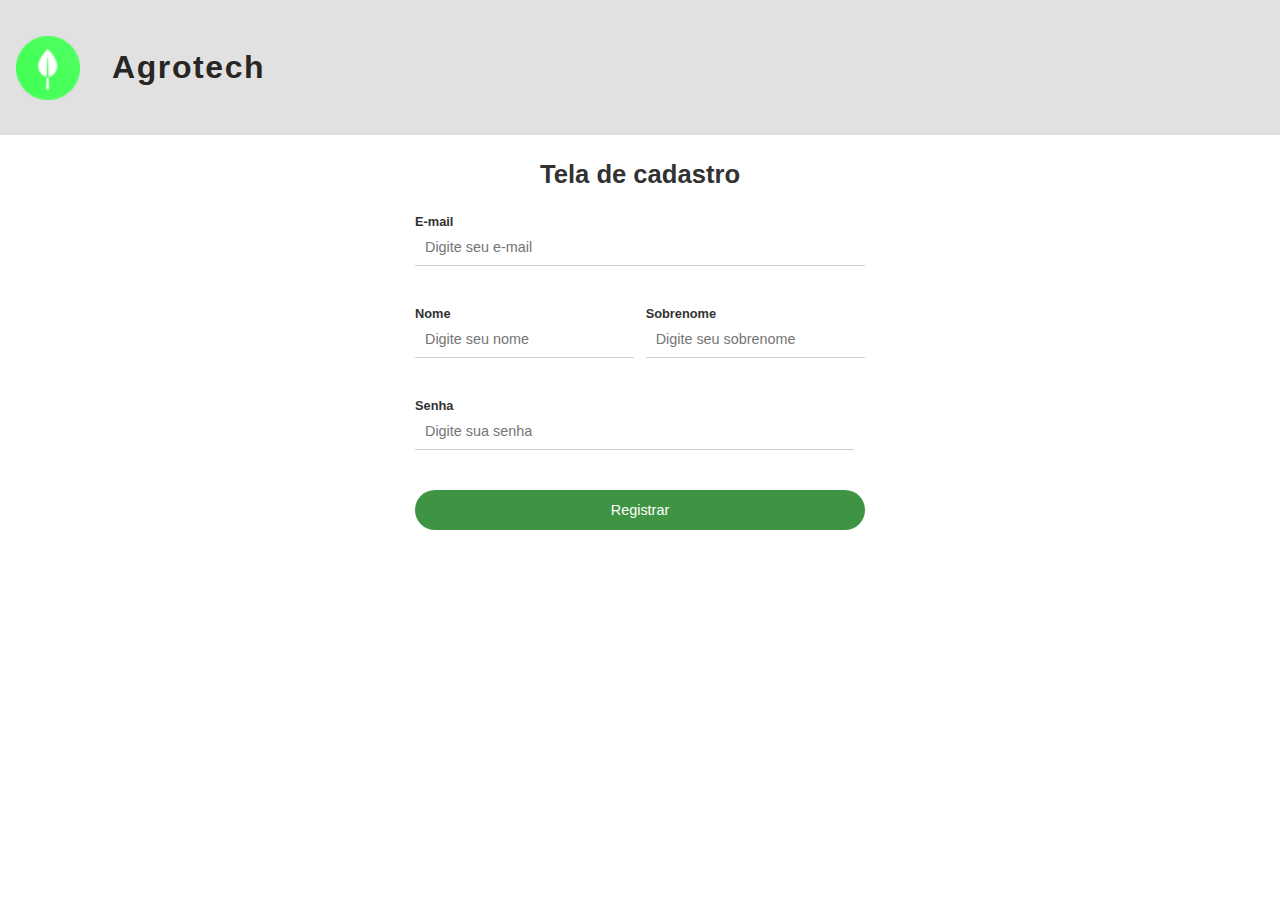
<file: templates/cadastro.html>
<!DOCTYPE html>
<html lang="en">
<head>
  <meta charset="UTF-8">
  <meta name="viewport" content="width=device-width, initial-scale=1.0">
  <meta http-equiv="X-UA-Compatible" content="ie=edge">
  <title>Cadastro</title>
  <link rel="stylesheet" href="../static/css/cadastro.css">
</head>
<body>

  <header>
    <img src="../static/img/logo.png" alt="Logo Agrotech">
    <h1><a href="/">Agrotech</a></h1>
  </header>
  <div id="main-container">
    <h1>Tela de cadastro</h1>
    <form id="register-form" action="/cadastro" method="POST">
      <div class="full-box">
        <label for="email">E-mail</label>
        <input type="email" name="email" id="email" placeholder="Digite seu e-mail" data-min-length="2" data-email-validate>
      </div>
      <div class="half-box spacing">
          <label for="name">Nome</label>
          <input type="text" name="firstname" id="name" placeholder="Digite seu nome" data-required data-min-length="3" data-max-length="16">
      </div>
      <div class="half-box">
          <label for="lastname">Sobrenome</label>
          <input type="text" name="lastname" id="lastname" placeholder="Digite seu sobrenome" data-required data-only-letters>
      </div>
      <div class="half-box spacing">
        <label for="lastname">Senha</label>
        <input type="password" name="password" id="password" placeholder="Digite sua senha" data-password-validate data-required>
      </div>
      <div class="full-box">
        <input id="btn-submit" type="submit" value="Registrar">
      </div>
    </form>
  </div>
</body>
</html>
</file>
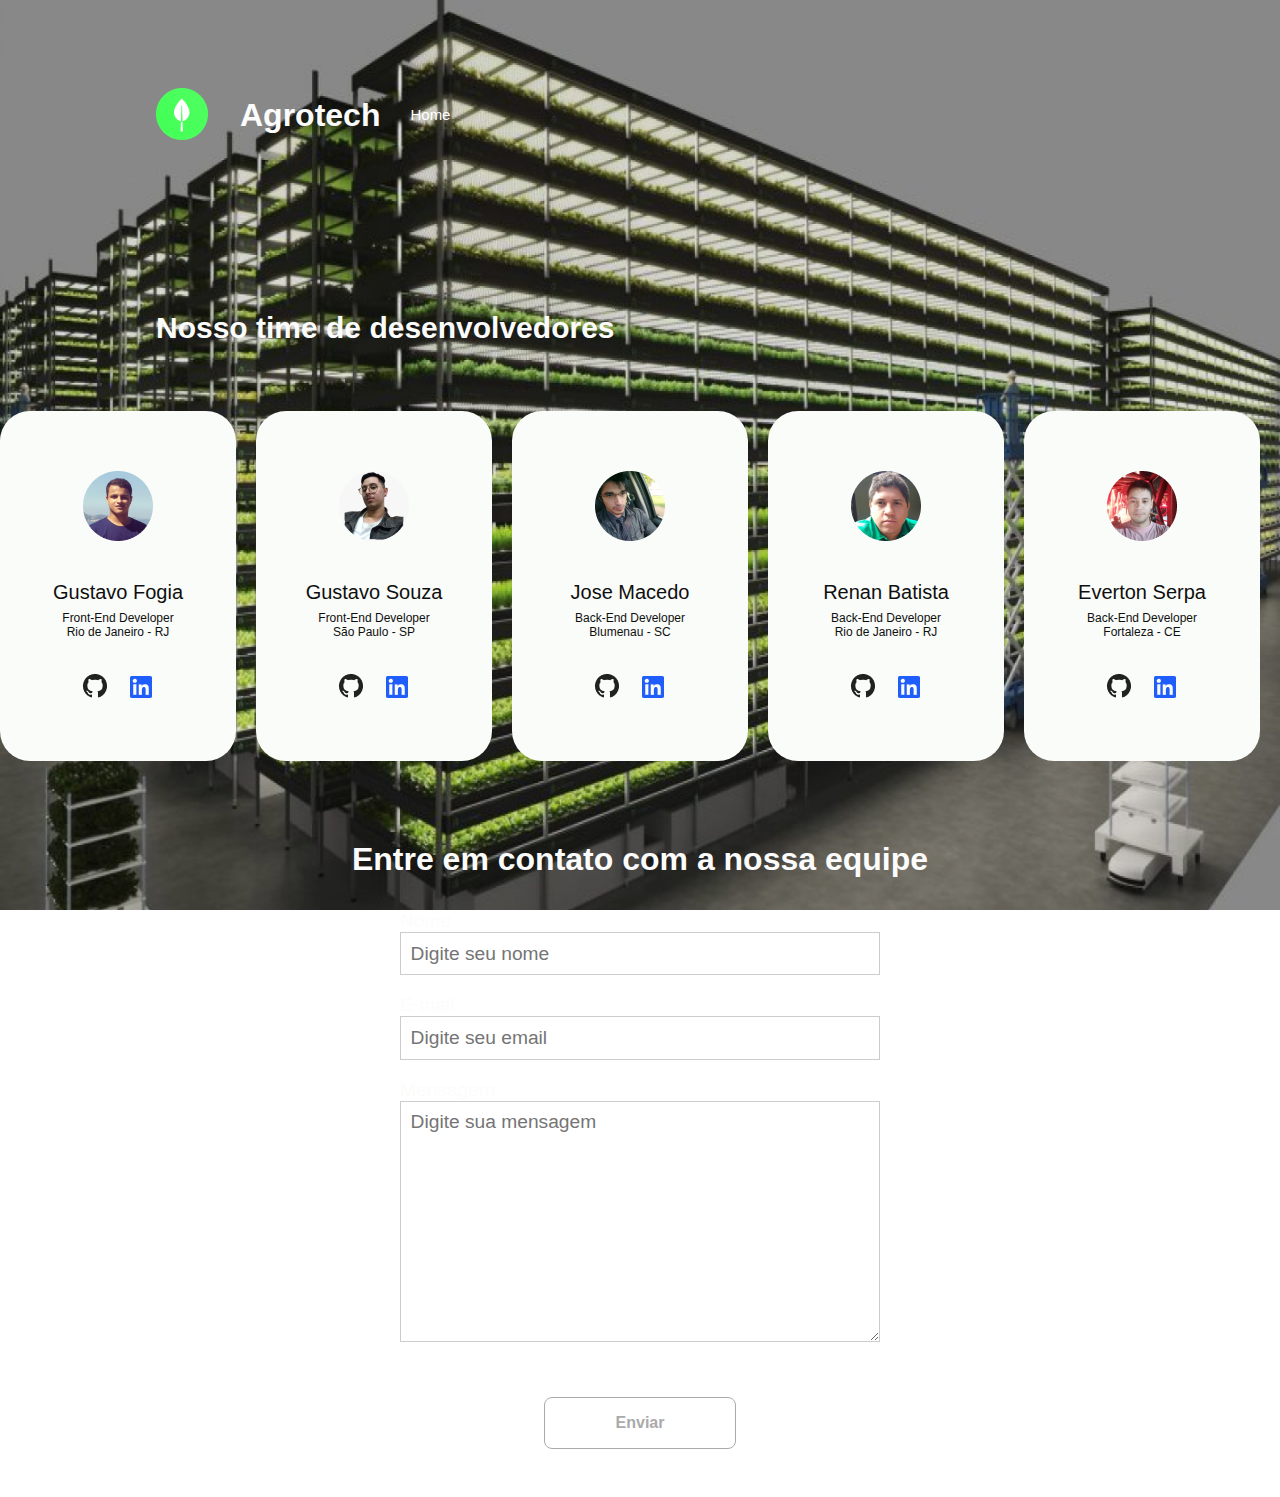
<file: templates/time.html>
<!DOCTYPE html>
<!---Liguagem de marcação de hiper texto--->
<html lang="pt-br">
  <!---Linguagem do documento--->
  <head>
    <meta charset="UTF-8" />
    <!---A tag META descreve o conteudo de todos os metadados do arquivo. O CHARSER UTF8 representa qualquer caractere de qualquer idioma.--->
    <meta http-equiv="X-UA-Compatible" content="IE=edge" />
    <!--- Permite configurar a página para ser renderizada em outra versão do Internet Explorer.--->
    <meta name="viewport" content="width=device-width, initial-scale=1.0" />
    <!---A VIEWPORT customiza a resolução em que o navegador renderiza no dispositivo.--->
    <link rel="stylesheet" href="../static/css/time.css"/>
    <!-- <link rel="stylesheet" href="../static/css/login.css" /> -->
    <!---Ligando o index.html com o styles.csss.--->
    <link icon="icon" href="../static/img/logo.png" />
    <title>Time | Conato</title>
</head>
<body class="bg">
    <section>
      <header class="logo">
        <a href="#"><img src="../static/img/logo.png" /></a>
        <h1 class="l1">Agrotech</h1>
        <a href="/" class="link">Home</a>
      </header>
    </section>
    <section class="page2" id="page2">
        <h2 class="time">Nosso time de desenvolvedores</h2>
        <div class="cards">
          <div class="card">
            <div class="foto">
              <img src="../static/img/foto1.png" />
            </div>
            <div>
              <p class="nome">Gustavo Fogia</p>
              <p class="titulo">Front-End Developer</p>
              <p class="titulo">Rio de Janeiro - RJ</p>
            </div>
            <div class="icones">
              <a href="https://github.com/gustavofogia" target="_blank">
                <img src="../static/img/github.png" />
              </a>
              <a href="https://www.linkedin.com/in/gustavofogia/" target="_blank">
                <img src="../static/img/linkedin.png" />
              </a>
            </div>
          </div>
          <div class="card">
            <div class="foto">
              <img src="../static/img/foto2.png" />
            </div>
            <div>
              <p class="nome">Gustavo Souza</p>
              <p class="titulo">Front-End Developer</p>
              <p class="titulo">São Paulo - SP</p>
            </div>
            <div class="icones">
              <a href="https://www.linkedin.com/in/gustavo-souza-a833ba1a1/" target="_blank">
                <img src="../static/img/github.png" />
              </a>
              <a href="https://github.com/SSilvaGustavo" target="_blank">
                <img src="../static/img/linkedin.png" />
              </a>
            </div>
          </div>
          <div class="card">
              <div class="foto">
                <img src="../static/img/foto3.png" />
              </div>
              <div>
                <p class="nome">Jose Macedo</p>
                <p class="titulo">Back-End Developer</p>
                <p class="titulo">Blumenau - SC</p>
              </div>
              <div class="icones">
                <a href="https://github.com/ArseniumGX" target="_blank">
                  <img src="../static/img/github.png" />
                </a>
                <a href="https://www.linkedin.com/in/arseniumgx/" target="_blank">
                  <img src="../static/img/linkedin.png" />
                </a>
              </div>
            </div>
            <div class="card">
              <div class="foto">
                <img src="../static/img/foto4.png" />
              </div>
              <div>
                <p class="nome">Renan Batista</p>
                <p class="titulo">Back-End Developer</p>
                <p class="titulo">Rio de Janeiro - RJ</p>
              </div>
              <div class="icones">
                <a href="https://github.com/Dev33Renan" target="_blank">
                  <img src="../static/img/github.png" />
                </a>
                <a href="https://www.linkedin.com/in/renan-batista-742304190/" target="_blank">
                  <img src="../static/img/linkedin.png" />
                </a>
              </div>
            </div>
            <div class="card">
              <div class="foto">
                <img src="../static/img/foto5.png" />
              </div>
              <div>
                <p class="nome">Everton Serpa</p>
                <p class="titulo">Back-End Developer</p>
                <p class="titulo">Fortaleza - CE</p>
              </div>
              <div class="icones">
                <a href="https://github.com/EvertonSerpa" target="_blank">
                  <img src="../static/img/github.png" />
                </a>
                <a href="https://www.linkedin.com/in/everton-serpa-47a5204a/" target="_blank">
                  <img src="../static/img/linkedin.png" />
                </a>
              </div>
            </div>
            </div>
    </section>
    <section id="contato">

      <h3>Entre em contato com a nossa equipe</h3>

        <form action='/send' method="POST">
            <label for="nome">Nome</label>
            <input type="text" placeholder="Digite seu nome" id="nome" name="nome">

            <label for="email">E-mail</label>
            <input type="email" placeholder="Digite seu email" id="email" name="email">


            <label for="mensagem">Mensagem</label>
            <textarea name="mensagem" id="mensagem" cols="30" rows="10" placeholder="Digite sua mensagem"></textarea>

            <button type="submit" id="enviar">Enviar</button>

        </form>

        

    </section>
   <script src="../static/js/contato.js"></script>
</body>
</html>
</file>
<file: static/css/cadastro.css>
/* geral */
* {
  margin: 0;
  padding: 0;
  box-sizing: border-box;
  font-family: Helvetica, sans-serif;
  color: #323232;
  border: none;
}

input, label {
  display: block;
  outline: none;
  width: 100%;
}

a {
  color: #3f9443;
}


header{
  width: 100vw;
  height: 15vh;
  display: flex;
  flex-wrap: row wrap;
  justify-content: left;
  align-items: center;
  background-color: #25242223;
  padding: 1rem;
}


header img{
  height: 4rem;
}

header h1{
  text-align: center;
  margin-left: 2rem;
  letter-spacing: .1rem;
}
header h1 a{
  text-transform: none;
  color: #282624;
  text-decoration: none;
}

/* form */
#main-container {
  width: 500px;
  margin-left: auto;
  margin-right: auto;
  background-color: #FFF;
  border-radius: 10px;
  padding: 25px;
}

#main-container h1 {
  text-align: center;
  margin-bottom: 25px;
  font-size: 1.6rem;
}

form {
  display: flex;
  flex-wrap: wrap;
  justify-content: space-between;
}

.full-box {
  flex: 1 1 100%;
  position: relative;
}

.half-box {
  flex: 1 1 45%;
  position: relative;
}

.spacing {
  margin-right: 2.5%;
}

label {
  font-weight: bold;
  font-size: .8rem;
}

input {
  border-bottom: 1px solid #cfcfcf;
  padding: 10px;
  font-size: .9rem;
  margin-bottom: 40px;
}

input:focus {
  border-color: #02ff6b;
}

input[type="submit"] {
  background-color: #3f9443;
  color: #FFF;
  border: none;
  border-radius: 20px;
  height: 40px;
  cursor: pointer;
}

#agreement {
  margin-right: 5px;
}

#agreement, #agreement-label {
  display: inline-block;
  width: auto;
}

.error-validation {
  color: #ff1a1a;
  position: absolute;
  top: 57px;
  font-size: 12px;
}

.template {
  display: none;
}
</file>
<file: static/css/time.css>
* {
    padding: 0;
    margin: 0;
    box-sizing: border-box;
    font-family: -apple-system, BlinkMacSystemFont, "Segoe UI", Roboto, Oxygen,
      Ubuntu, Cantarell, "Open Sans", "Helvetica Neue", sans-serif;
}

.bg {
    background-image: url(../img/bg.png);
    background-repeat: no-repeat;
    background-size: cover;
    width: 100%;
    background-attachment: fixed;
}

.header{
    width: 100%;
    height: 100vh;
    display: flex;
    flex-direction: column;
    justify-content: flex;
}
 
.logo {
    display: flex;
    top: 88px;
    margin-top: 88px;
    margin-left: 156px;
    width: 175px;
    height: 53px;
}

label, h3{
    color: #fdfcfc;
}


.time {
    display: flex;
    margin-left: 156px;
    margin-bottom: 46px;
    margin-top: 150px;
    font-style: normal;
    font-weight: 600;
    font-size: 30px;
    line-height: 74px;
    color: #fdfcfc;
}

.l1 {
    font-weight: 700;
    color: #fdfcfc;
    display: flex;
    padding-left: 2rem;
    padding-top: 9px;
    
}


.icon {
    width: 50px;
    height: 50px;
    border: 3px solid transparent;
    position: absolute;
    transform: rotate(45deg);
    right: 0;
    top: 0;
    z-index: -1;
    transition: all 0.35s;
}

p {
    font-family: Verdana, Geneva, Tahoma, sans-serif;
}
.cards {
    display: flex;
    justify-content: center;
}

.card {
    display: flex;
    flex-direction: column;
    justify-content: center;
    align-items: center;
    margin-right: 20px;
    width: 250px;
    height: 350px;
  
    background-color: #fafcf9;
    border-radius: 30px;
}

.foto {
    position: flex;
    justify-content: center;
    margin-bottom: 35px;
}

.nome {
    display: flex;
    justify-content: center;
    margin-bottom: 7px;
    font-style: normal;
    font-weight: 500;
    font-size: 20px;
    line-height: 24px;
    color: #0f0f0f;
}

.titulo {
    display: flex;
    justify-content: center;
    font-style: normal;
    font-weight: 500;
    font-size: 12px;
    line-height: 14px;
    color: #0f0f0f;
}

.icones {
    display: flex;
    justify-content: space-between;
    align-items: center;
    width: 70px;
    margin-top: 35px;

}

.link {
    display: flex;
    align-items: center;
    margin-left: 30px;  
    font-style: normal;
    font-weight: 00;
    font-size: 15px;
    line-height: 24px;
    color: #ffffff;
    text-decoration: none;  
}


/* Css Formulário de envio */
  
section#contato {
    padding: 3rem 10rem 3rem 10rem;
    display: grid;
    place-items: center;
}
    
section#contato h2 {
    text-align: center;
    font-size: 2.5rem;
    margin-bottom: 2rem;
}
    
section#contato form {
    width: 50%;
}
    
section#contato form input,
    textarea {
    width: 100%;
    padding: 0.5em;
    font-size: 1.2rem;
    margin: 0 0 1em;
    border: 1px solid #ccc;
    outline: none;
}
    
section#contato form label {
    width: 100%;
    font-size: 1.2rem;
}
    
section#contato form button {
    border: 1px solid #487a07a1;
    background-color: #fff;
    color: #00ffaa;
    font-size: 1rem;
    font-weight: 600;
    padding: 1rem;
    border-radius: 0.5rem;
    display: block;
    margin: auto;
    margin-top: 2rem;
    cursor: pointer;
    transition: 0.6s ease-in-out;
    width: 40%;
}
    
section#contato form button:disabled {
    border: 1px solid rgb(170, 170, 170);
    background-color: rgb(255, 255, 255);
    color: rgb(170, 170, 170);
}
    
section#contato form button:hover:disabled {
    border: 1px solid rgb(170, 170, 170);
    background-color: rgb(255, 255, 255);
    color: rgb(170, 170, 170);
}
    
section#contato form button:hover {
    background-color: #79f730;
    color: #fff;
}
    
section#contato div#redes a {
    text-decoration: none;
    color: #79f730;
    font-size: 4rem;
    padding: 2rem;
}
    
section#contato div#redes a:hover {
    color: #71aaff;
    transition: 0.3s ease-in-out;
}
    
section#contato div#redes {
    margin-bottom: 2rem;
}
    
section#contato h3 {
    text-align: center;
    padding: 2rem;
    font-size: 2rem;
}
</file>
<file: static/css/login.css>
/* Menu que altera as cores do layout login*/ 
:root {
  --input-linear: linear-gradient(120deg, #ccff33, #ac855f);
  --input-error: red;
  --button-linear: linear-gradient(120deg, #ad7e53, #ccff33, #ad7e53);
  --button-disabled: #acacac;
  --button-success: rgb(153, 255, 51);
  --white: #fff;
  --black: #ac855f;
  --gray: #929292;
  --light-gray: #cfcfcf;
  --border-height: 1px;
}

.login {
  height: 60vh;
  display: flex;
  justify-content: center;
  align-items: center;
}

.login__container {
  min-height: 400px;
  width: 300px;
  background-color: var(--white);
  box-sizing: border-box;
  padding: 32px;
  border-radius: 8px;
  display: flex;
  flex-direction: column;
  align-items: center;
}

.login__title {
  margin-bottom: 32px;
  color: var(--black);
}

.login__form {
  width: 100%;
  display: flex;
  flex-direction: column;
  justify-content: center;
  align-items: center;
}

.login__input {
  height: 48px;
  width: 100%;
  box-sizing: border-box;
  padding-left: 8px;
  border: unset;
  outline: none;
  position: relative;
}

.login__input-border {
  height: var(--border-height);
  width: 100%;
  margin-bottom: 16px;
  background: var(--light-gray);
}

.login__input-border::after {
  content: '';
  display: block;
  height: var(--border-height);
  width: 0;
  margin-bottom: 16px;
  background: var(--input-linear);
}

.login__input:focus + .login__input-border::after {
  width: 100%;
}

.login__input-border.error {
  background: var(--input-error);
}

.login__input-border.error::after {
  background: var(--input-error);
}

.login__submit {
  align-items: left;
  height: 44px;
  width: 45%;

  padding-left: 8px;
  outline: none;
  position: relative;
  background: var(--button-linear);
  background-size: 200%;
  margin-bottom: 32px;
  color: var(--white);
  font-size: 16px;
  font-weight: bold;
  border: unset;
  border-radius: 50px;
  cursor: pointer;
}

.login__submit:disabled {
  background: var(--button-disabled);
  cursor: not-allowed;
}

.login__submit:hover {
  background-position: right;
}

.login__submit.success {
  background: var(--button-success);
}

.login__submit.error {
  background: var(--input-error);
}

.login__reset {
  font-size: 12px;
  color: var(--gray);
  text-decoration: none;
}

.cadastro__submit {
  height: 44px;
  width: 45%;

  padding-left: 8px;
  outline: none;
  position: relative;
  background: var(--button-linear);
  background-size: 200%;
  margin-bottom: 30px;
  color: var(--white);
  font-size: 16px;
  font-weight: bold;
  border: unset;
  border-radius: 50px;
  cursor: pointer;
}

.cadastro__submit:disabled {
  background: var(--button-disabled);
  cursor: not-allowed;
}

.cadastro__submit:hover {
  background-position: right;
}
.btn_02 {
  justify-content: space-between 30%;
  margin: 1rem;
  width: 15rem;
  display: flex;
  justify-content: space-evenly;
}
</file>
